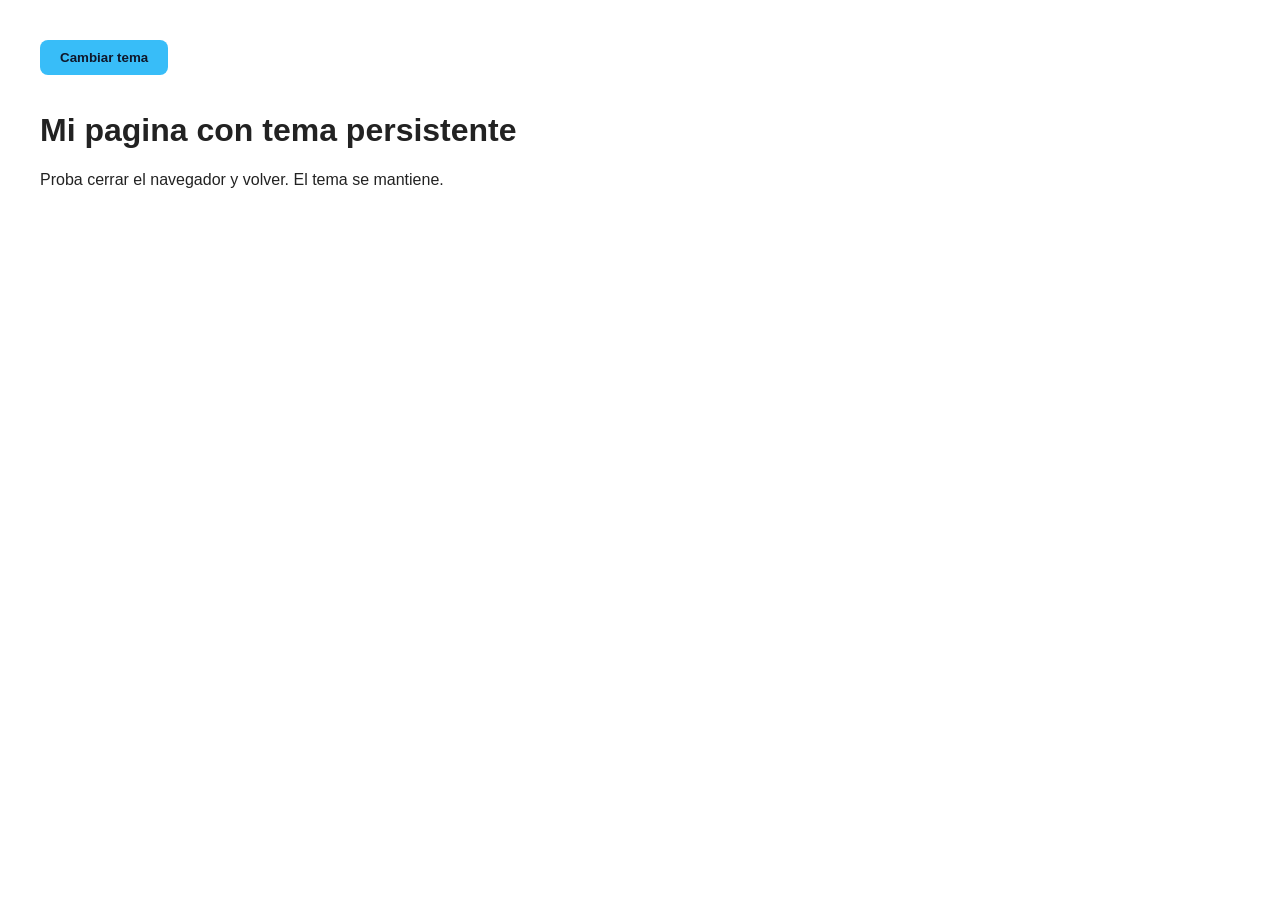
<file: ejemplos/01-tema-oscuro/index.html>
<!DOCTYPE html>
<html lang="es">
<head>
  <meta charset="UTF-8">
  <title>Tema oscuro con localStorage</title>
  <link rel="stylesheet" href="styles.css">
</head>
<body>
  <button id="btnTema">Cambiar tema</button>
  <h1>Mi pagina con tema persistente</h1>
  <p>Proba cerrar el navegador y volver. El tema se mantiene.</p>
  <script src="app.js"></script>
</body>
</html>
</file>
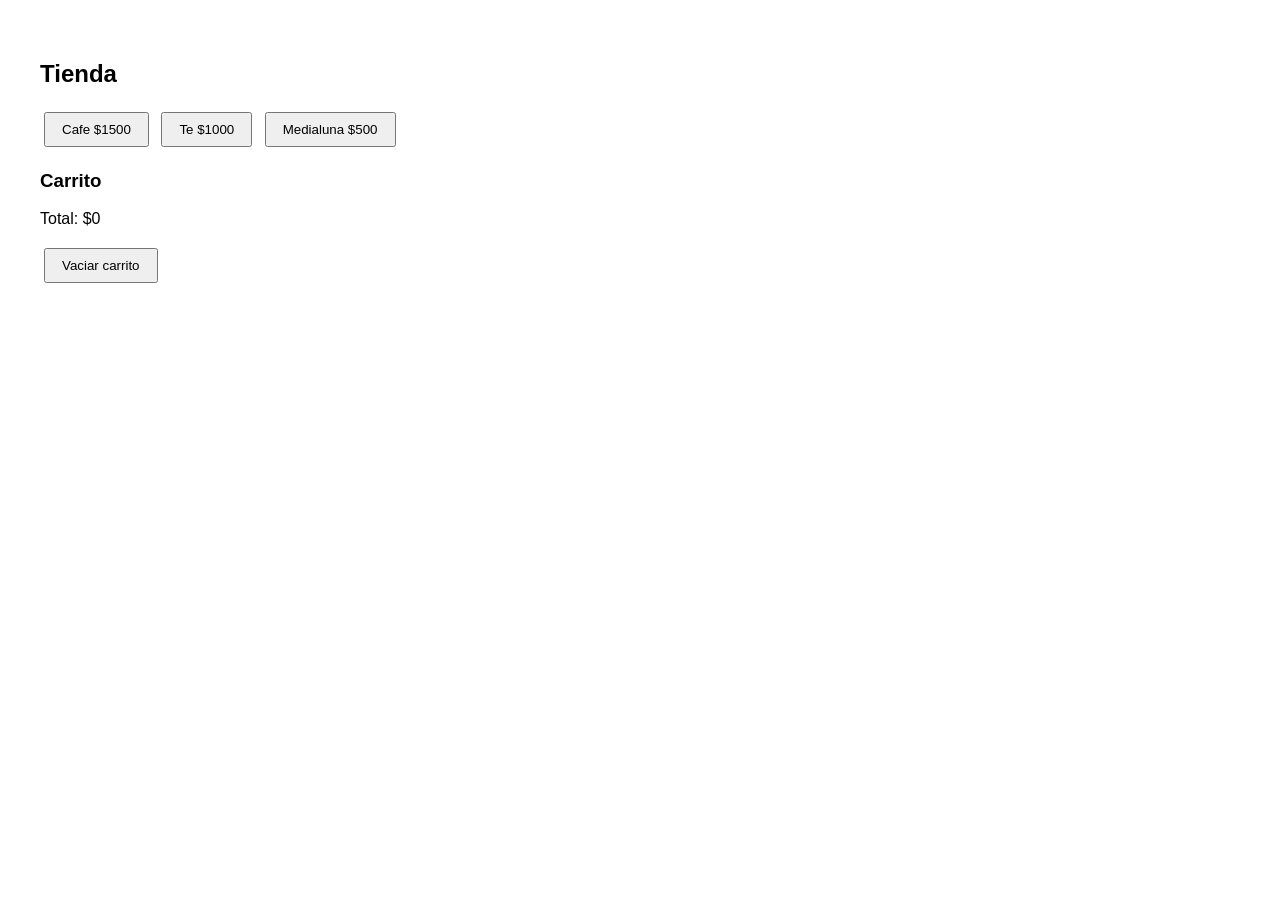
<file: ejemplos/02-carrito/index.html>
<!DOCTYPE html>
<html lang="es">
<head>
  <meta charset="UTF-8">
  <title>Carrito con sessionStorage</title>
  <style>
    body { font-family: sans-serif; padding: 2rem; }
    button { padding: 8px 16px; margin: 4px; cursor: pointer; }
    ul { margin-top: 1rem; }
    li { margin-bottom: 4px; }
  </style>
</head>
<body>
  <h2>Tienda</h2>
  <div id="productos">
    <button class="agregar" data-nombre="Cafe" data-precio="1500">Cafe $1500</button>
    <button class="agregar" data-nombre="Te" data-precio="1000">Te $1000</button>
    <button class="agregar" data-nombre="Medialuna" data-precio="500">Medialuna $500</button>
  </div>

  <h3>Carrito</h3>
  <ul id="carrito"></ul>
  <p>Total: $<span id="total">0</span></p>
  <button id="vaciar">Vaciar carrito</button>

  <script src="app.js"></script>
</body>
</html>
</file>
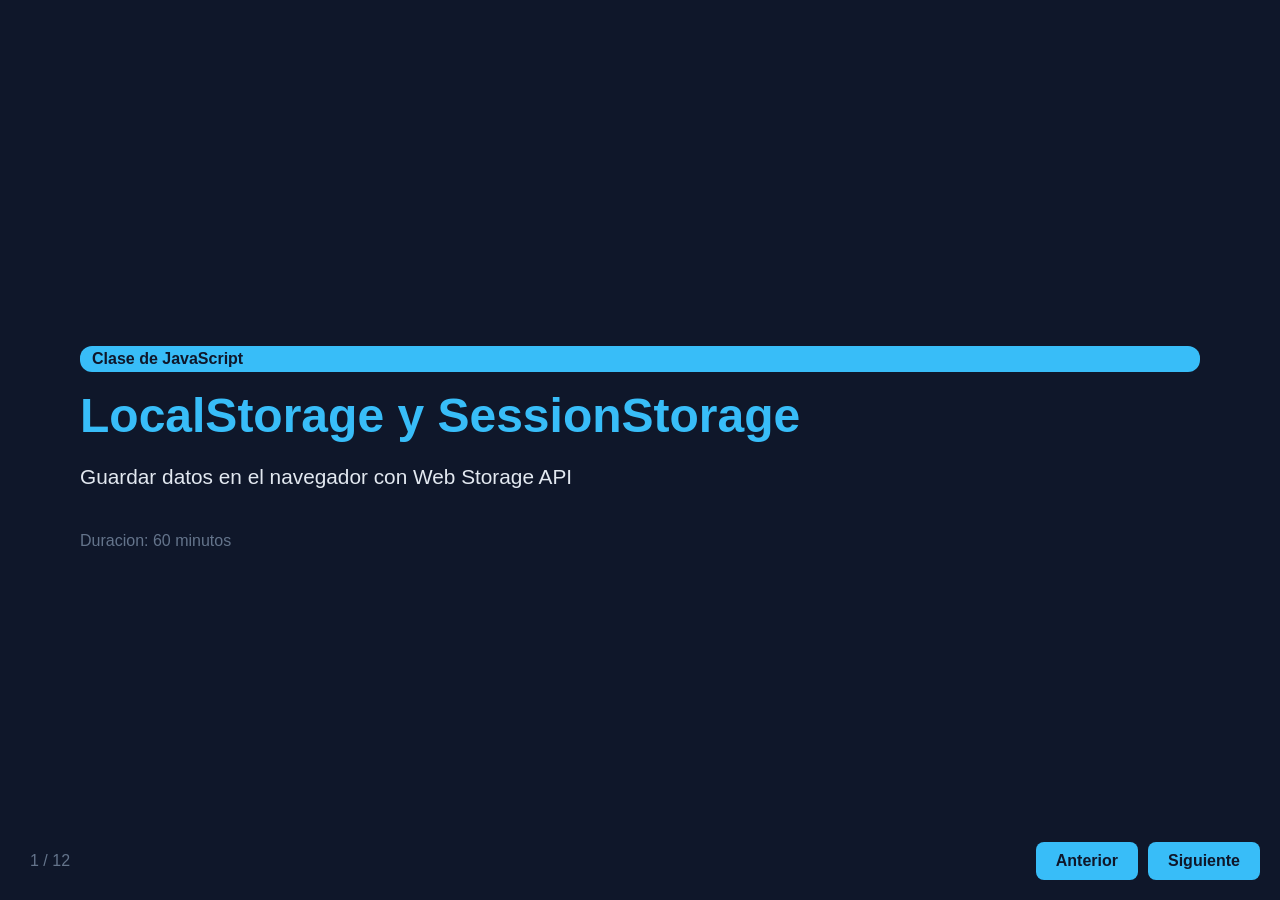
<file: presentacion.html>
<!DOCTYPE html>
<html lang="es">
<head>
<meta charset="UTF-8">
<title>Clase: LocalStorage y SessionStorage</title>
<style>
  * { box-sizing: border-box; margin: 0; padding: 0; }
  body {
    font-family: 'Segoe UI', Arial, sans-serif;
    background: #0f172a;
    color: #e2e8f0;
    height: 100vh;
    overflow: hidden;
  }
  .slide {
    display: none;
    height: 100vh;
    padding: 60px 80px;
    flex-direction: column;
    justify-content: center;
  }
  .slide.active { display: flex; }
  h1 { font-size: 3rem; color: #38bdf8; margin-bottom: 1rem; }
  h2 { font-size: 2.2rem; color: #38bdf8; margin-bottom: 1.5rem; }
  h3 { font-size: 1.5rem; color: #fbbf24; margin: 1rem 0 0.5rem; }
  p, li { font-size: 1.3rem; line-height: 1.7; }
  ul { margin-left: 2rem; }
  ul li { margin-bottom: 0.6rem; }
  code {
    background: #1e293b;
    padding: 2px 8px;
    border-radius: 4px;
    color: #f472b6;
    font-family: Consolas, monospace;
    font-size: 1.1rem;
  }
  pre {
    background: #1e293b;
    padding: 20px;
    border-radius: 8px;
    font-family: Consolas, monospace;
    font-size: 1rem;
    line-height: 1.5;
    overflow-x: auto;
    margin: 1rem 0;
    color: #e2e8f0;
  }
  pre .kw { color: #c084fc; }
  pre .str { color: #86efac; }
  pre .fn { color: #38bdf8; }
  pre .cm { color: #64748b; font-style: italic; }
  table {
    border-collapse: collapse;
    width: 100%;
    margin: 1rem 0;
    font-size: 1.1rem;
  }
  th, td {
    border: 1px solid #334155;
    padding: 12px 16px;
    text-align: left;
  }
  th { background: #1e293b; color: #38bdf8; }
  tr:nth-child(even) td { background: #16213e; }
  .ok { color: #86efac; font-weight: bold; }
  .no { color: #f87171; font-weight: bold; }
  .badge {
    display: inline-block;
    background: #38bdf8;
    color: #0f172a;
    padding: 4px 12px;
    border-radius: 12px;
    font-size: 1rem;
    font-weight: bold;
    margin-bottom: 1rem;
  }
  .nav {
    position: fixed;
    bottom: 20px;
    right: 20px;
    display: flex;
    gap: 10px;
  }
  .nav button {
    background: #38bdf8;
    border: none;
    color: #0f172a;
    padding: 10px 20px;
    border-radius: 8px;
    font-size: 1rem;
    font-weight: bold;
    cursor: pointer;
  }
  .nav button:hover { background: #0ea5e9; }
  .counter {
    position: fixed;
    bottom: 30px;
    left: 30px;
    font-size: 1rem;
    color: #64748b;
  }
  .two-cols {
    display: grid;
    grid-template-columns: 1fr 1fr;
    gap: 30px;
  }
  .box {
    background: #1e293b;
    padding: 25px;
    border-radius: 10px;
    border-left: 4px solid #38bdf8;
  }
  .box.warn { border-left-color: #fbbf24; }
  .box.danger { border-left-color: #f87171; }
  .box.ok { border-left-color: #86efac; }
</style>
</head>
<body>

<!-- SLIDE 1 -->
<div class="slide active">
  <span class="badge">Clase de JavaScript</span>
  <h1>LocalStorage y SessionStorage</h1>
  <p>Guardar datos en el navegador con Web Storage API</p>
  <p style="margin-top: 2rem; color: #64748b; font-size: 1rem;">Duracion: 60 minutos</p>
</div>

<!-- SLIDE 2 -->
<div class="slide">
  <h2>Pregunta para arrancar</h2>
  <p>Cuando cambias WhatsApp a tema oscuro y cerras el navegador...</p>
  <p style="margin-top: 2rem; font-size: 1.6rem; color: #fbbf24;">
    Por que sigue oscuro cuando volves?
  </p>
  <p style="margin-top: 2rem; color: #94a3b8;">Donde se guarda esa preferencia?</p>
</div>

<!-- SLIDE 3 -->
<div class="slide">
  <h2>Que es Web Storage API</h2>
  <p>El navegador tiene una <strong style="color: #38bdf8;">caja de almacenamiento</strong> con dos cajones:</p>
  <div class="two-cols" style="margin-top: 2rem;">
    <div class="box">
      <h3>localStorage</h3>
      <p>Se guarda para siempre (hasta que lo borres)</p>
    </div>
    <div class="box">
      <h3>sessionStorage</h3>
      <p>Se guarda solo mientras la pestana este abierta</p>
    </div>
  </div>
  <p style="margin-top: 2rem;">Ambos guardan pares <code>clave</code> - <code>valor</code> como texto (string).</p>
</div>

<!-- SLIDE 4 -->
<div class="slide">
  <h2>Comparativa completa</h2>
  <table>
    <tr>
      <th>Caracteristica</th>
      <th>localStorage</th>
      <th>sessionStorage</th>
    </tr>
    <tr>
      <td>Duracion</td>
      <td>Hasta borrar</td>
      <td>Solo la pestana</td>
    </tr>
    <tr>
      <td>Compartir entre pestanas</td>
      <td class="ok">Si</td>
      <td class="no">No</td>
    </tr>
    <tr>
      <td>Al cerrar navegador</td>
      <td class="ok">Se mantiene</td>
      <td class="no">Se borra</td>
    </tr>
    <tr>
      <td>Capacidad</td>
      <td>5 a 10 MB</td>
      <td>5 MB</td>
    </tr>
    <tr>
      <td>Tipo de datos</td>
      <td>Solo strings</td>
      <td>Solo strings</td>
    </tr>
  </table>
</div>

<!-- SLIDE 5 -->
<div class="slide">
  <h2>Cuando usar cada uno</h2>
  <div class="two-cols">
    <div class="box ok">
      <h3>localStorage</h3>
      <ul>
        <li>Tema oscuro / claro</li>
        <li>Preferencias de usuario</li>
        <li>Carrito persistente</li>
        <li>"Recordarme"</li>
      </ul>
    </div>
    <div class="box warn">
      <h3>sessionStorage</h3>
      <ul>
        <li>Borrador de un formulario</li>
        <li>Datos temporales de un flujo</li>
        <li>Carrito temporal (demo)</li>
        <li>Estado de un wizard</li>
      </ul>
    </div>
  </div>
</div>

<!-- SLIDE 6 -->
<div class="slide">
  <h2>Metodos (identicos en ambos)</h2>
  <pre><span class="cm">// Guardar</span>
localStorage.<span class="fn">setItem</span>(<span class="str">"clave"</span>, <span class="str">"valor"</span>);

<span class="cm">// Leer (devuelve string o null)</span>
<span class="kw">const</span> valor = localStorage.<span class="fn">getItem</span>(<span class="str">"clave"</span>);

<span class="cm">// Eliminar una clave</span>
localStorage.<span class="fn">removeItem</span>(<span class="str">"clave"</span>);

<span class="cm">// Borrar todo</span>
localStorage.<span class="fn">clear</span>();

<span class="cm">// Cuantos elementos hay</span>
localStorage.length;

<span class="cm">// Clave por indice</span>
localStorage.<span class="fn">key</span>(0);</pre>
</div>

<!-- SLIDE 7 -->
<div class="slide">
  <h2>Regla de oro: todo es string</h2>
  <div class="box danger" style="margin-bottom: 1.5rem;">
    <p>Los objetos NO se guardan directamente. Se convierten a texto.</p>
  </div>
  <pre><span class="cm">// MAL: se guarda "[object Object]"</span>
localStorage.<span class="fn">setItem</span>(<span class="str">"usuario"</span>, { nombre: <span class="str">"Ana"</span> });

<span class="cm">// BIEN: convertir a JSON</span>
localStorage.<span class="fn">setItem</span>(<span class="str">"usuario"</span>, <span class="fn">JSON.stringify</span>({ nombre: <span class="str">"Ana"</span> }));

<span class="cm">// Al leer, volver a objeto</span>
<span class="kw">const</span> usuario = <span class="fn">JSON.parse</span>(localStorage.<span class="fn">getItem</span>(<span class="str">"usuario"</span>));</pre>
</div>

<!-- SLIDE 8 -->
<div class="slide">
  <h2>Practica 1: Tema oscuro</h2>
  <p><strong style="color: #86efac;">Por que localStorage:</strong> el tema debe persistir aunque cierren el navegador.</p>
  <pre style="margin-top: 1rem;"><span class="cm">// Al cargar la pagina, revisar tema guardado</span>
<span class="kw">const</span> temaGuardado = localStorage.<span class="fn">getItem</span>(<span class="str">"tema"</span>);
<span class="kw">if</span> (temaGuardado === <span class="str">"dark"</span>) {
  document.body.classList.<span class="fn">add</span>(<span class="str">"dark"</span>);
}

<span class="cm">// Al hacer clic, alternar y guardar</span>
btn.<span class="fn">addEventListener</span>(<span class="str">"click"</span>, () => {
  document.body.classList.<span class="fn">toggle</span>(<span class="str">"dark"</span>);
  <span class="kw">if</span> (document.body.classList.<span class="fn">contains</span>(<span class="str">"dark"</span>)) {
    localStorage.<span class="fn">setItem</span>(<span class="str">"tema"</span>, <span class="str">"dark"</span>);
  } <span class="kw">else</span> {
    localStorage.<span class="fn">setItem</span>(<span class="str">"tema"</span>, <span class="str">"light"</span>);
  }
});</pre>
</div>

<!-- SLIDE 9 -->
<div class="slide">
  <h2>Practica 2: Carrito</h2>
  <p><strong style="color: #fbbf24;">Por que sessionStorage:</strong> carrito temporal mientras navega, se borra al cerrar.</p>
  <pre style="margin-top: 1rem;"><span class="kw">function</span> <span class="fn">obtenerCarrito</span>() {
  <span class="kw">const</span> data = sessionStorage.<span class="fn">getItem</span>(<span class="str">"carrito"</span>);
  <span class="kw">return</span> data ? <span class="fn">JSON.parse</span>(data) : [];
}

<span class="kw">function</span> <span class="fn">guardarCarrito</span>(carrito) {
  sessionStorage.<span class="fn">setItem</span>(<span class="str">"carrito"</span>, <span class="fn">JSON.stringify</span>(carrito));
}

<span class="cm">// Agregar producto</span>
<span class="kw">const</span> carrito = <span class="fn">obtenerCarrito</span>();
carrito.<span class="fn">push</span>({ nombre: <span class="str">"Cafe"</span>, precio: 1500 });
<span class="fn">guardarCarrito</span>(carrito);</pre>
</div>

<!-- SLIDE 10 -->
<div class="slide">
  <h2>Errores comunes</h2>
  <div class="box danger" style="margin-bottom: 1.2rem;">
    <h3>Nunca guardar datos sensibles</h3>
    <p>Contrasenas, tokens, datos personales. Cualquiera los puede leer desde DevTools.</p>
  </div>
  <div class="box warn" style="margin-bottom: 1.2rem;">
    <h3>Olvidar el JSON.parse</h3>
    <p>Si guardaste un objeto, al leerlo te llega un string, no el objeto.</p>
  </div>
  <div class="box warn">
    <h3>Confundir persistencia</h3>
    <p>Si guardas con sessionStorage y el usuario cierra la pestana, se pierde todo.</p>
  </div>
</div>

<!-- SLIDE 11 -->
<div class="slide">
  <h2>Ejercicio para resolver</h2>
  <p style="margin-bottom: 1.5rem;">Crear un input para el nombre del usuario.</p>
  <ul>
    <li>Al hacer clic en "Guardar", guardar en localStorage.</li>
    <li>Al recargar, mostrar "Hola, [nombre]" si existe.</li>
    <li>Bonus: boton "Olvidar" que use removeItem.</li>
  </ul>
  <div class="box" style="margin-top: 2rem;">
    <p style="font-size: 1rem; color: #94a3b8;">
      Pista: getItem devuelve null si la clave no existe. Usalo para decidir si mostrar el saludo.
    </p>
  </div>
</div>

<!-- SLIDE 12 -->
<div class="slide">
  <h2>Resumen final</h2>
  <ul style="font-size: 1.4rem; line-height: 2;">
    <li><strong style="color: #38bdf8;">localStorage</strong> - datos que persisten (tema, preferencias, carrito largo plazo)</li>
    <li><strong style="color: #fbbf24;">sessionStorage</strong> - datos temporales de una pestana (borradores, flujos)</li>
    <li>Siempre <code>JSON.stringify</code> y <code>JSON.parse</code> para objetos</li>
    <li><strong style="color: #f87171;">Nunca</strong> guardar datos sensibles</li>
    <li>Ver todo en DevTools: pestana Application - Local / Session Storage</li>
  </ul>
</div>

<!-- NAVEGACION -->
<div class="counter">
  <span id="actual">1</span> / <span id="total">12</span>
</div>
<div class="nav">
  <button id="prev">Anterior</button>
  <button id="next">Siguiente</button>
</div>

<script>
  const slides = document.querySelectorAll(".slide");
  let indice = 0;

  function mostrar(i) {
    slides.forEach(s => s.classList.remove("active"));
    slides[i].classList.add("active");
    document.getElementById("actual").textContent = i + 1;
  }

  function siguiente() {
    if (indice < slides.length - 1) {
      indice++;
      mostrar(indice);
    }
  }

  function anterior() {
    if (indice > 0) {
      indice--;
      mostrar(indice);
    }
  }

  document.getElementById("next").addEventListener("click", siguiente);
  document.getElementById("prev").addEventListener("click", anterior);

  document.addEventListener("keydown", (e) => {
    if (e.key === "ArrowRight") siguiente();
    if (e.key === "ArrowLeft") anterior();
  });

  document.getElementById("total").textContent = slides.length;
</script>

</body>
</html>
</file>
<file: ejemplos/01-tema-oscuro/styles.css>
body {
  font-family: sans-serif;
  padding: 2rem;
  background: #ffffff;
  color: #222222;
  transition: background 0.3s, color 0.3s;
}

body.dark {
  background: #1e1e1e;
  color: #eeeeee;
}

button {
  padding: 10px 20px;
  border: none;
  border-radius: 8px;
  background: #38bdf8;
  color: #0f172a;
  font-weight: bold;
  cursor: pointer;
  margin-bottom: 1rem;
}
</file>
